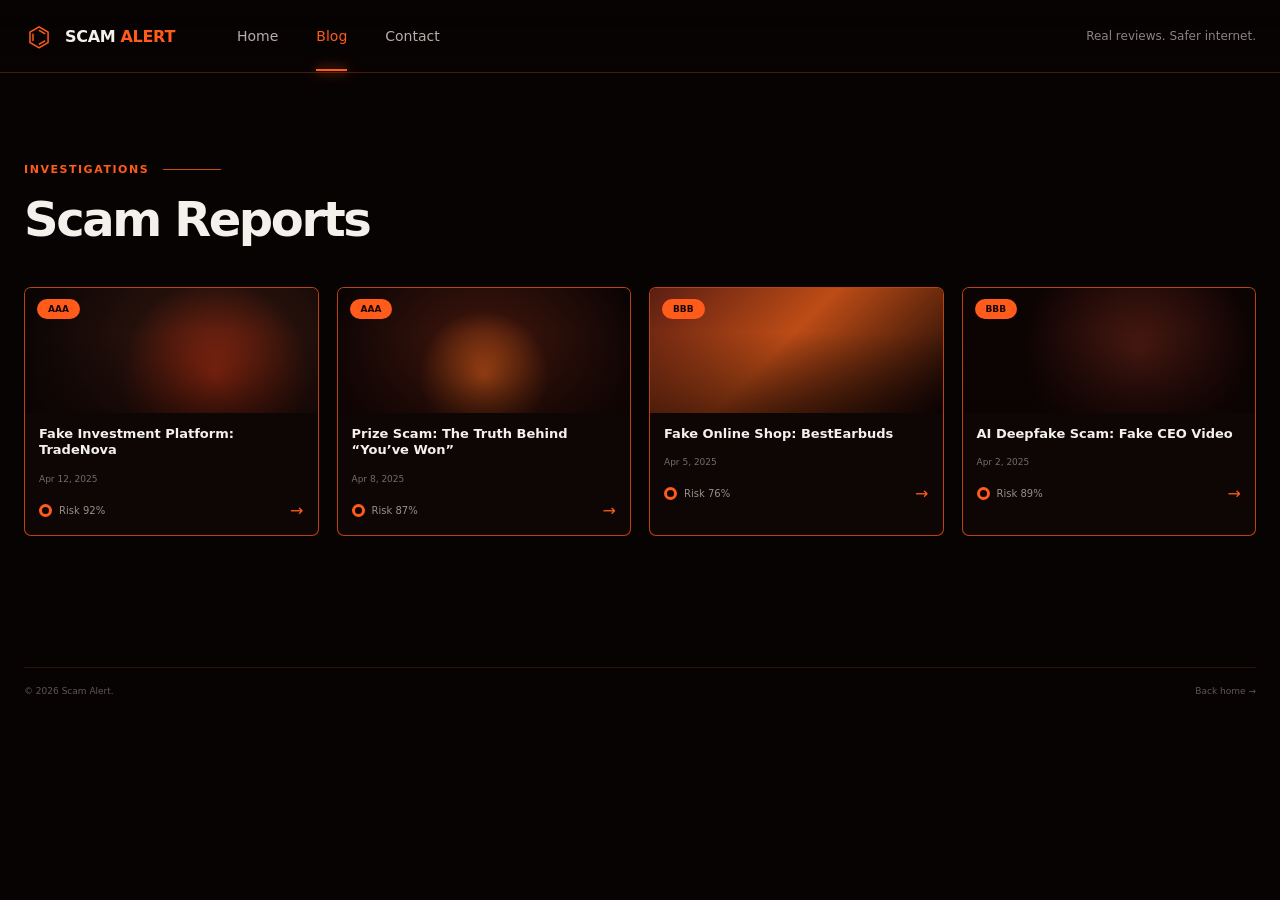
<file: blog.html>
<!doctype html><html lang="en"><head><meta charset="utf-8"><meta name="viewport" content="width=device-width,initial-scale=1"><title>Investigations — Scam Alert</title><meta name="description" content="Scam Alert investigations and scam reports."><link rel="stylesheet" href="style.css"></head><body><header class="site-header" style="position:relative"><div class="container nav-wrap"><a class="brand" href="index.html"><span class="brand-shield">⌬</span><span>SCAM <em>ALERT</em></span></a><nav class="nav"><a href="index.html">Home</a><a class="active" href="blog.html">Blog</a><a href="contact.html">Contact</a></nav><p class="header-note">Real reviews. Safer internet.</p></div></header><main><section class="reports" style="padding-top:90px"><div class="container"><div class="section-heading"><div><div class="eyebrow">INVESTIGATIONS <i></i></div><h1 style="font-size:48px;letter-spacing:-.05em;margin:15px 0">Scam <span>Reports</span></h1></div></div><div class="report-grid"><a class="report-card" href="blog/simple-ideas.html"><div class="report-image report-image-1"><span>AAA</span></div><div class="report-body"><h3>Fake Investment Platform: TradeNova</h3><time>Apr 12, 2025</time><div class="risk-line"><i></i> Risk 92% <b>→</b></div></div></a><a class="report-card" href="blog/constraints.html"><div class="report-image report-image-2"><span>AAA</span></div><div class="report-body"><h3>Prize Scam: The Truth Behind “You’ve Won”</h3><time>Apr 8, 2025</time><div class="risk-line"><i></i> Risk 87% <b>→</b></div></div></a><a class="report-card" href="blog/building-in-public.html"><div class="report-image report-image-3"><span>BBB</span></div><div class="report-body"><h3>Fake Online Shop: BestEarbuds</h3><time>Apr 5, 2025</time><div class="risk-line"><i></i> Risk 76% <b>→</b></div></div></a><a class="report-card" href="blog/documenting-process.html"><div class="report-image report-image-4"><span>BBB</span></div><div class="report-body"><h3>AI Deepfake Scam: Fake CEO Video</h3><time>Apr 2, 2025</time><div class="risk-line"><i></i> Risk 89% <b>→</b></div></div></a></div></div></section></main><footer class="site-footer"><div class="container footer-bottom"><span>© 2026 Scam Alert.</span><a href="index.html">Back home →</a></div></footer></body></html>
</file>
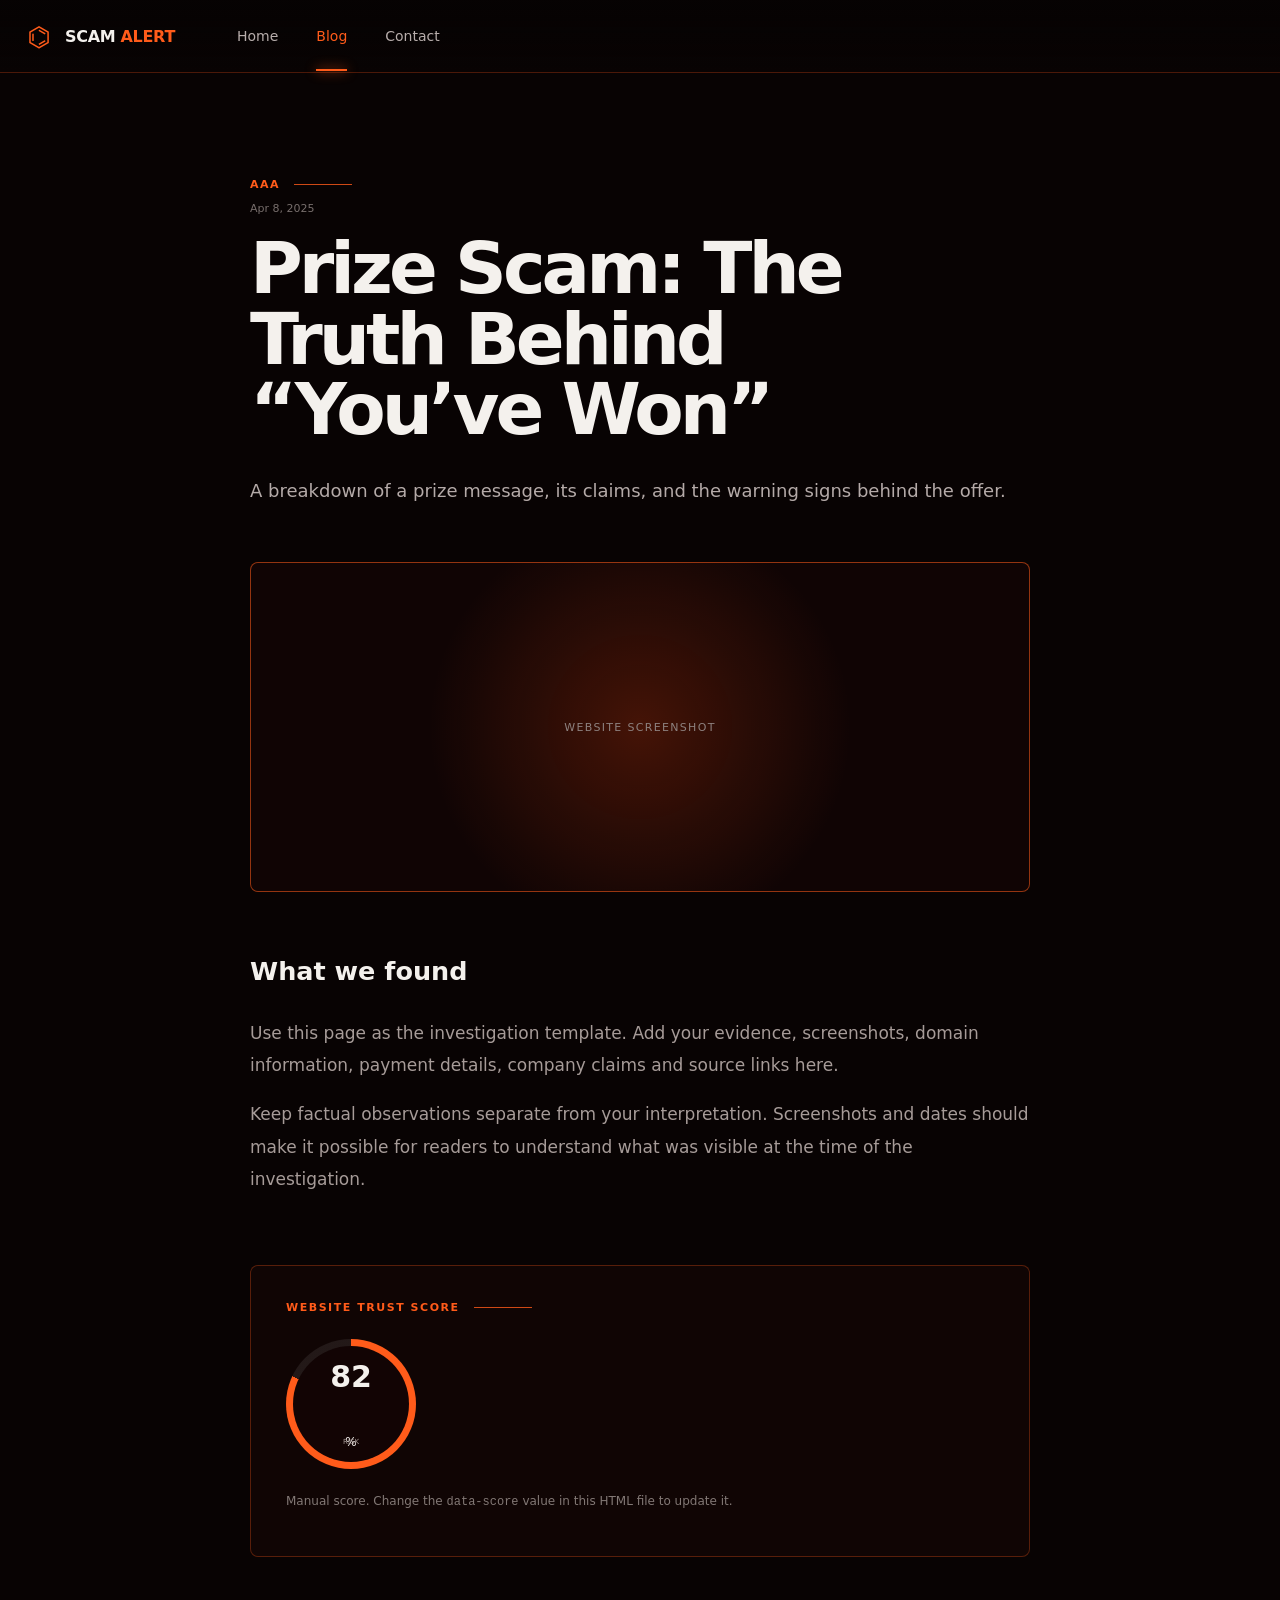
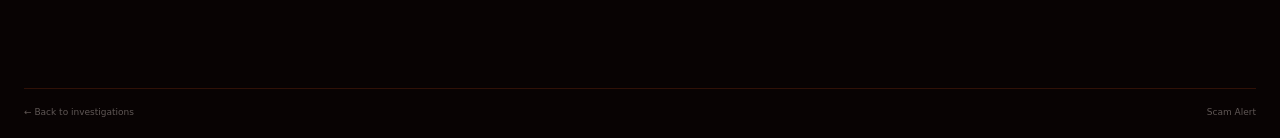
<file: constraints.html>
<!doctype html><html lang="en"><head><meta charset="utf-8"><meta name="viewport" content="width=device-width,initial-scale=1"><title>Prize Scam: The Truth Behind “You’ve Won” | Scam Alert</title><meta name="description" content="A breakdown of a prize message, its claims, and the warning signs behind the offer."><meta name="robots" content="index,follow"><link rel="canonical" href="https://YOUR-USERNAME.github.io/YOUR-REPOSITORY/blog/constraints.html"><meta property="og:type" content="article"><meta property="og:title" content="Prize Scam: The Truth Behind “You’ve Won”"><meta property="og:description" content="A breakdown of a prize message, its claims, and the warning signs behind the offer."><meta property="og:url" content="https://YOUR-USERNAME.github.io/YOUR-REPOSITORY/blog/constraints.html"><link rel="stylesheet" href="../style.css"></head><body><header class="site-header" style="position:relative"><div class="container nav-wrap"><a class="brand" href="../index.html"><span class="brand-shield">⌬</span><span>SCAM <em>ALERT</em></span></a><nav class="nav"><a href="../index.html">Home</a><a class="active" href="../blog.html">Blog</a><a href="../contact.html">Contact</a></nav></div></header><main><article class="reports" style="padding-top:105px"><div class="container" style="max-width:780px"><div class="eyebrow">AAA <i></i></div><p style="color:#776e6c;font-size:11px">Apr 8, 2025</p><h1 style="font-size:clamp(42px,6vw,72px);line-height:.98;letter-spacing:-.055em;margin:18px 0 30px">Prize Scam: The Truth Behind “You’ve Won”</h1><p style="color:#b4aaa8;font-size:18px;line-height:1.8">A breakdown of a prize message, its claims, and the warning signs behind the offer.</p><div style="height:330px;margin:55px 0;border:1px solid rgba(255,91,26,.55);border-radius:8px;background:radial-gradient(circle at 50% 50%,rgba(255,75,17,.22),transparent 50%),#100404;display:grid;place-items:center;color:#8d817f;font-size:11px;letter-spacing:.12em">WEBSITE SCREENSHOT</div><div style="color:#a69b98;font-size:17px;line-height:1.9"><h2 style="color:#f4f1ed">What we found</h2><p>Use this page as the investigation template. Add your evidence, screenshots, domain information, payment details, company claims and source links here.</p><p>Keep factual observations separate from your interpretation. Screenshots and dates should make it possible for readers to understand what was visible at the time of the investigation.</p></div><section style="margin-top:70px;padding:35px;border:1px solid rgba(255,91,26,.3);border-radius:8px;background:#100504"><div class="eyebrow">WEBSITE TRUST SCORE <i></i></div><!-- EDIT THIS VALUE: data-score="82" --><div class="score-ring" data-score="82" style="margin:25px 0;width:130px;height:130px"><strong class="score-value" style="font-size:30px">82</strong><small>%</small><span>RISK</span></div><p style="color:#827875;font-size:12px">Manual score. Change the <code>data-score</code> value in this HTML file to update it.</p></section></div></article></main><footer class="site-footer"><div class="container footer-bottom"><a href="../blog.html">← Back to investigations</a><span>Scam Alert</span></div></footer><script src="../script.js"></script></body></html>
</file>
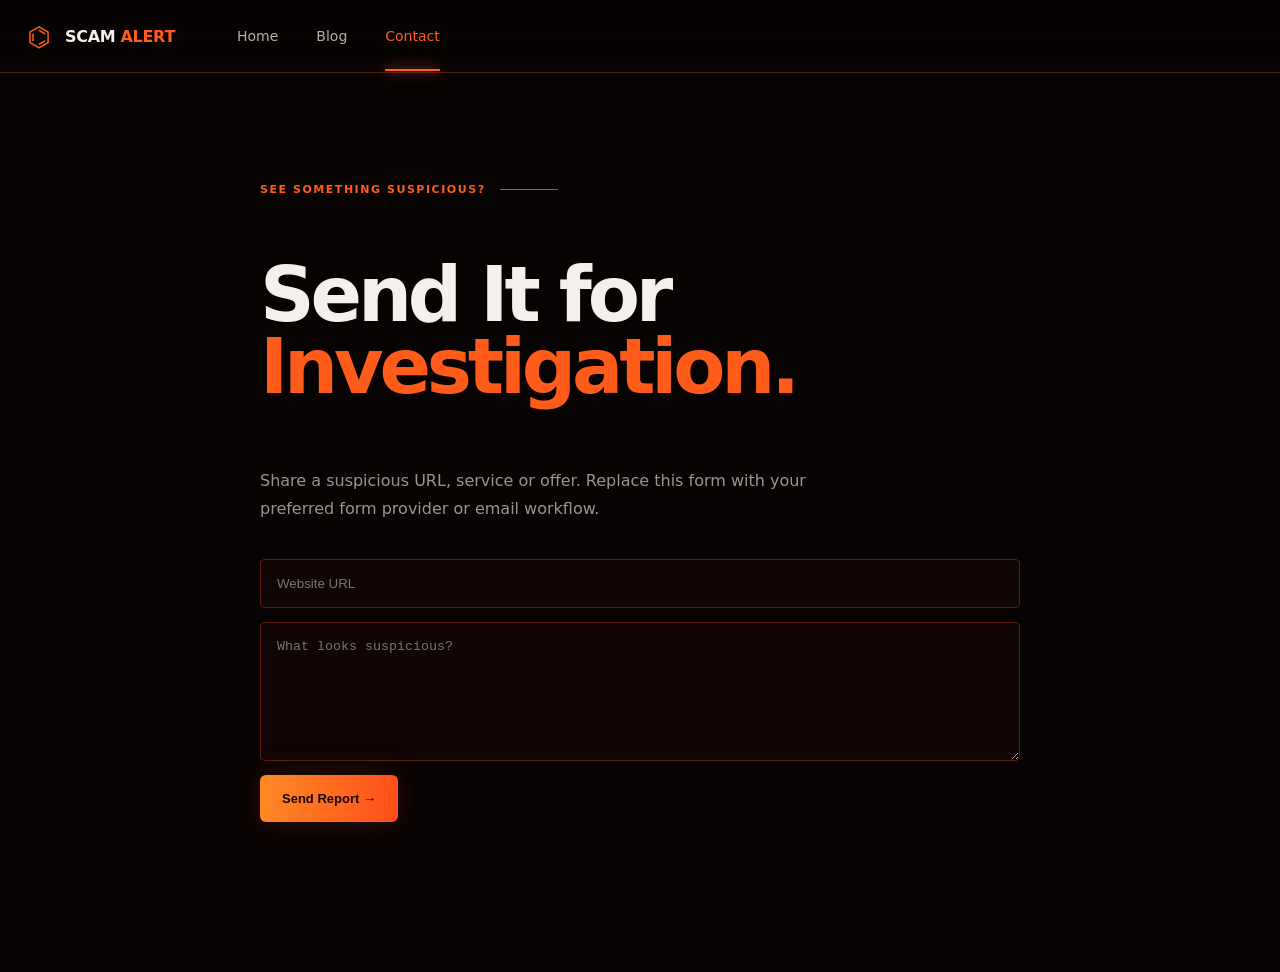
<file: contact.html>
<!doctype html><html lang="en"><head><meta charset="utf-8"><meta name="viewport" content="width=device-width,initial-scale=1"><title>Report a Scam — Scam Alert</title><meta name="description" content="Send a suspicious website, service or offer to Scam Alert for investigation."><link rel="stylesheet" href="style.css"></head><body><header class="site-header" style="position:relative"><div class="container nav-wrap"><a class="brand" href="index.html"><span class="brand-shield">⌬</span><span>SCAM <em>ALERT</em></span></a><nav class="nav"><a href="index.html">Home</a><a href="blog.html">Blog</a><a class="active" href="contact.html">Contact</a></nav></div></header><main><section class="reports" style="padding:110px 0 150px"><div class="container" style="max-width:760px"><div class="eyebrow">SEE SOMETHING SUSPICIOUS? <i></i></div><h1 style="font-size:clamp(42px,7vw,76px);line-height:.95;letter-spacing:-.055em">Send It for <span style="color:var(--orange)">Investigation.</span></h1><p style="color:#9d9290;line-height:1.8;max-width:560px">Share a suspicious URL, service or offer. Replace this form with your preferred form provider or email workflow.</p><form style="display:grid;gap:14px;margin-top:35px"><input placeholder="Website URL" style="padding:16px;background:#100504;border:1px solid rgba(255,91,26,.3);color:#fff;border-radius:5px"><textarea placeholder="What looks suspicious?" rows="7" style="padding:16px;background:#100504;border:1px solid rgba(255,91,26,.3);color:#fff;border-radius:5px;resize:vertical"></textarea><button class="button button-primary" type="button" style="border:0;justify-self:start">Send Report →</button></form></div></section></main></body></html>
</file>
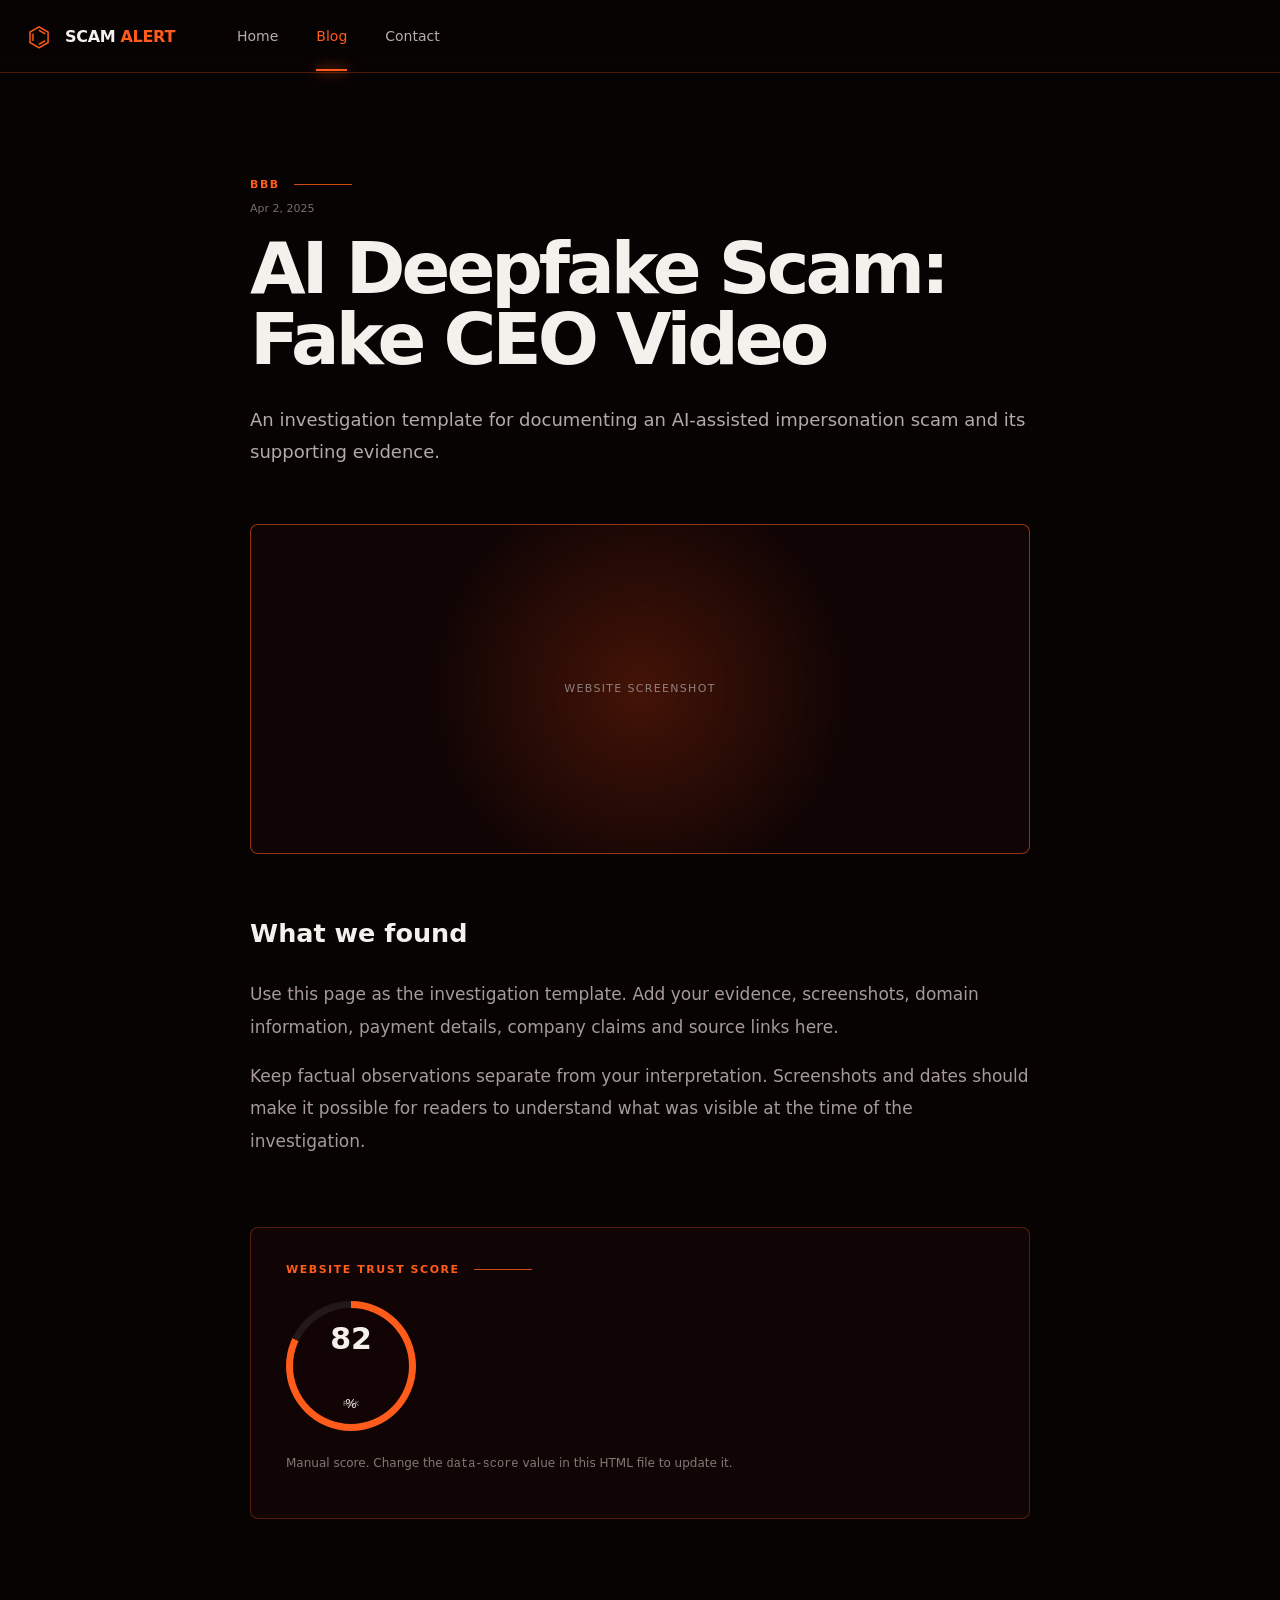
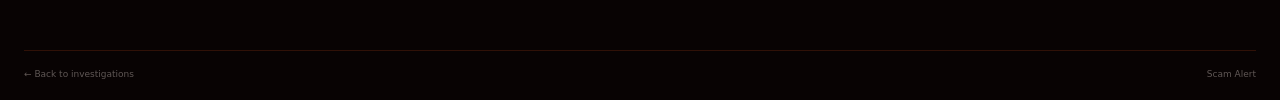
<file: documenting-process.html>
<!doctype html><html lang="en"><head><meta charset="utf-8"><meta name="viewport" content="width=device-width,initial-scale=1"><title>AI Deepfake Scam: Fake CEO Video | Scam Alert</title><meta name="description" content="An investigation template for documenting an AI-assisted impersonation scam and its supporting evidence."><meta name="robots" content="index,follow"><link rel="canonical" href="https://YOUR-USERNAME.github.io/YOUR-REPOSITORY/blog/documenting-process.html"><meta property="og:type" content="article"><meta property="og:title" content="AI Deepfake Scam: Fake CEO Video"><meta property="og:description" content="An investigation template for documenting an AI-assisted impersonation scam and its supporting evidence."><meta property="og:url" content="https://YOUR-USERNAME.github.io/YOUR-REPOSITORY/blog/documenting-process.html"><link rel="stylesheet" href="../style.css"></head><body><header class="site-header" style="position:relative"><div class="container nav-wrap"><a class="brand" href="../index.html"><span class="brand-shield">⌬</span><span>SCAM <em>ALERT</em></span></a><nav class="nav"><a href="../index.html">Home</a><a class="active" href="../blog.html">Blog</a><a href="../contact.html">Contact</a></nav></div></header><main><article class="reports" style="padding-top:105px"><div class="container" style="max-width:780px"><div class="eyebrow">BBB <i></i></div><p style="color:#776e6c;font-size:11px">Apr 2, 2025</p><h1 style="font-size:clamp(42px,6vw,72px);line-height:.98;letter-spacing:-.055em;margin:18px 0 30px">AI Deepfake Scam: Fake CEO Video</h1><p style="color:#b4aaa8;font-size:18px;line-height:1.8">An investigation template for documenting an AI-assisted impersonation scam and its supporting evidence.</p><div style="height:330px;margin:55px 0;border:1px solid rgba(255,91,26,.55);border-radius:8px;background:radial-gradient(circle at 50% 50%,rgba(255,75,17,.22),transparent 50%),#100404;display:grid;place-items:center;color:#8d817f;font-size:11px;letter-spacing:.12em">WEBSITE SCREENSHOT</div><div style="color:#a69b98;font-size:17px;line-height:1.9"><h2 style="color:#f4f1ed">What we found</h2><p>Use this page as the investigation template. Add your evidence, screenshots, domain information, payment details, company claims and source links here.</p><p>Keep factual observations separate from your interpretation. Screenshots and dates should make it possible for readers to understand what was visible at the time of the investigation.</p></div><section style="margin-top:70px;padding:35px;border:1px solid rgba(255,91,26,.3);border-radius:8px;background:#100504"><div class="eyebrow">WEBSITE TRUST SCORE <i></i></div><!-- EDIT THIS VALUE: data-score="82" --><div class="score-ring" data-score="82" style="margin:25px 0;width:130px;height:130px"><strong class="score-value" style="font-size:30px">82</strong><small>%</small><span>RISK</span></div><p style="color:#827875;font-size:12px">Manual score. Change the <code>data-score</code> value in this HTML file to update it.</p></section></div></article></main><footer class="site-footer"><div class="container footer-bottom"><a href="../blog.html">← Back to investigations</a><span>Scam Alert</span></div></footer><script src="../script.js"></script></body></html>
</file>
<file: style.css>
:root{
  --bg:#080303;--panel:#100504;--panel-2:#160706;--text:#f4f1ed;--muted:#9d9290;
  --line:rgba(255,82,20,.25);--orange:#ff5b1a;--orange-2:#ff8a2a;--red:#7b1712;
  --max:1240px;--ease:cubic-bezier(.22,1,.36,1)
}
*{box-sizing:border-box}
html{scroll-behavior:smooth}
body{margin:0;background:var(--bg);color:var(--text);font-family:Inter,ui-sans-serif,system-ui,-apple-system,BlinkMacSystemFont,"Segoe UI",sans-serif;overflow-x:hidden}
body:before{content:"";position:fixed;inset:0;pointer-events:none;z-index:20;opacity:.055;background-image:radial-gradient(rgba(255,255,255,.7) .5px,transparent .5px);background-size:4px 4px}
a{color:inherit;text-decoration:none}.container{width:min(calc(100% - 48px),var(--max));margin:auto}
.site-header{position:absolute;z-index:10;top:0;left:0;width:100%;border-bottom:1px solid rgba(255,85,25,.28);background:linear-gradient(180deg,rgba(5,2,2,.8),transparent)}
.nav-wrap{height:72px;display:flex;align-items:center;gap:62px}.brand{display:flex;align-items:center;gap:11px;font-weight:800;letter-spacing:-.02em}.brand em{font-style:normal;color:var(--orange)}.brand-shield{display:grid;place-items:center;width:30px;height:34px;color:var(--orange);font-size:27px}.nav{display:flex;gap:38px;height:100%;align-items:center}.nav a{position:relative;color:#b7adab;font-size:14px}.nav a:hover,.nav a.active{color:var(--orange)}.nav a.active:after{content:"";position:absolute;left:0;right:0;bottom:-27px;height:2px;background:var(--orange);box-shadow:0 0 12px var(--orange)}.header-note{margin-left:auto;color:#8c8381;font-size:12px}
.hero{min-height:620px;position:relative;overflow:hidden;background:radial-gradient(circle at 70% 40%,rgba(255,69,10,.18),transparent 27%),radial-gradient(circle at 15% 55%,rgba(117,13,8,.22),transparent 35%),linear-gradient(100deg,#0b0303 0%,#180605 55%,#080303 100%)}.hero:after{content:"";position:absolute;inset:auto 0 0;height:1px;background:var(--orange);box-shadow:0 0 22px rgba(255,91,26,.8)}.hero-grid{min-height:620px;display:grid;grid-template-columns:46% 54%;align-items:center}.hero-copy{padding-top:62px;position:relative;z-index:3}.eyebrow{display:flex;align-items:center;gap:14px;color:var(--orange);font-size:11px;font-weight:800;letter-spacing:.14em}.eyebrow i{display:block;width:58px;height:1px;background:var(--orange);opacity:.8}.hero h1{margin:19px 0 20px;font-size:clamp(48px,5.3vw,78px);line-height:.96;letter-spacing:-.055em}.hero h1 span,h2 span{color:var(--orange)}.hero-lead{max-width:420px;color:#b4aaa8;line-height:1.65;font-size:15px}.button{display:inline-flex;align-items:center;justify-content:space-between;gap:30px;border-radius:6px;padding:16px 22px;font-weight:750;font-size:13px;transition:transform .3s var(--ease),box-shadow .3s ease}.button-primary{color:#180603;background:linear-gradient(100deg,#ff8b26,#ff4d19);box-shadow:0 0 28px rgba(255,82,20,.18)}.button:hover{transform:translateY(-3px);box-shadow:0 10px 35px rgba(255,82,20,.25)}
.hero-visual{position:relative;height:100%;min-height:620px}.hero-glow{position:absolute;width:560px;height:560px;right:70px;top:60px;border-radius:50%;background:radial-gradient(circle,rgba(255,74,17,.28),transparent 65%);filter:blur(30px)}.hero-character{position:absolute;width:700px;max-width:none;height:610px;object-fit:cover;object-position:center top;right:-60px;bottom:0;mix-blend-mode:screen;filter:saturate(1.1) contrast(1.04);mask-image:linear-gradient(to right,transparent 0%,black 13%,black 88%,transparent 100%);-webkit-mask-image:linear-gradient(to right,transparent 0%,black 13%,black 88%,transparent 100%)}.hud-card{position:absolute;z-index:4;border:1px solid rgba(255,91,26,.65);background:rgba(12,3,3,.72);backdrop-filter:blur(10px);box-shadow:0 0 30px rgba(255,69,10,.08),inset 0 0 30px rgba(255,69,10,.025);border-radius:7px}.detected{left:8px;top:225px;width:185px;padding:17px}.hud-title,.analysis-title{font-size:11px;font-weight:800;color:#eee;letter-spacing:.03em}.warning{display:inline-grid;place-items:center;width:20px;height:20px;border-radius:50%;background:var(--orange);color:#180603;margin-right:8px}.detected ul{list-style:none;padding:9px 0 0;margin:0;color:#aaa;font-size:10px;line-height:2.1}.detected li:before{content:"+";display:inline-grid;place-items:center;width:13px;height:13px;margin-right:8px;border-radius:50%;background:var(--orange);color:#140302;font-weight:900}.analysis{right:0;top:140px;width:195px;padding:16px}.score-ring{width:92px;height:92px;margin:10px auto 14px;border-radius:50%;display:grid;place-items:center;position:relative;background:conic-gradient(var(--orange) 0 82%,rgba(255,255,255,.08) 82% 100%)}.score-ring:before{content:"";position:absolute;inset:7px;background:#120404;border-radius:50%}.score-ring strong,.score-ring small,.score-ring span{position:relative;z-index:1}.score-ring strong{font-size:22px}.score-ring small{font-size:12px}.score-ring span{position:absolute;bottom:23px;font-size:7px;color:#a89b98}.mini-bars{display:grid;gap:7px}.mini-bars div{display:grid;grid-template-columns:55px 1fr 29px;gap:6px;align-items:center;font-size:8px;color:#9d9391}.mini-bars i{height:2px;background:linear-gradient(90deg,var(--orange) var(--value),#40201a var(--value));display:block}.mini-bars b{font-size:8px;text-align:right;color:#d4cecb}
.section-line{border-top:1px solid rgba(255,84,20,.22)}.investigate,.reports,.process{padding:76px 0;background:linear-gradient(180deg,#090303,#0d0404)}.investigate-grid,.process-grid{display:grid;grid-template-columns:31% 69%;gap:40px}.section-intro h2,.section-heading h2{font-size:31px;line-height:1.08;letter-spacing:-.04em;margin:15px 0}.section-intro p{max-width:330px;color:#958a88;line-height:1.65;font-size:13px}.scam-types{display:grid;grid-template-columns:repeat(3,1fr);border-left:1px solid rgba(255,91,26,.18)}.type-card{min-height:140px;padding:4px 22px 18px;border-right:1px solid rgba(255,91,26,.18);transition:background .3s ease}.type-card:hover{background:rgba(255,74,17,.045)}.type-icon{color:var(--orange);font-size:26px;margin-bottom:17px}.type-card h3{font-size:13px;margin:0 0 7px}.type-card p{font-size:10px;color:#817875;line-height:1.5;margin:0}
.reports{background:#080303}.section-heading{display:flex;align-items:end;justify-content:space-between;margin-bottom:25px}.section-heading h2{margin-bottom:0}.text-link{font-size:11px;color:var(--orange)}.report-grid{display:grid;grid-template-columns:repeat(4,1fr);gap:18px}.report-card{border:1px solid rgba(255,91,26,.72);border-radius:7px;overflow:hidden;background:#0e0505;transition:transform .35s var(--ease),box-shadow .35s ease}.report-card:hover{transform:translateY(-6px);box-shadow:0 14px 50px rgba(255,74,17,.12)}.report-image{height:125px;position:relative;background-size:cover;background-position:center}.report-image:after{content:"";position:absolute;inset:0;background:linear-gradient(180deg,transparent 35%,rgba(10,2,2,.55))}.report-image span{position:absolute;z-index:2;top:11px;left:12px;padding:5px 11px;border-radius:20px;background:var(--orange);color:#170302;font-size:9px;font-weight:900}.report-image-1{background:radial-gradient(circle at 65% 70%,#9a2b11,#24100b 45%,#080303)}.report-image-2{background:radial-gradient(circle at 50% 70%,#c55318,#32110a 38%,#080303)}.report-image-3{background:linear-gradient(135deg,#5b1d12,#bd4c16 45%,#0b0303)}.report-image-4{background:radial-gradient(circle at 60% 50%,#4a1911,#0c0303 62%)}.report-body{padding:13px 14px 15px}.report-body h3{font-size:13px;line-height:1.25;margin:0 0 8px}.report-body time{font-size:9px;color:#746c69}.risk-line{margin-top:15px;color:#9a8d8a;font-size:10px;display:flex;align-items:center;gap:7px}.risk-line i{width:13px;height:13px;border:3px solid var(--orange);border-radius:50%}.risk-line b{margin-left:auto;color:var(--orange);font-size:16px;font-weight:400}
.process{background:radial-gradient(circle at 70% 50%,rgba(255,76,20,.07),transparent 35%),#090303}.steps{display:grid;grid-template-columns:repeat(5,1fr);gap:10px;align-items:start}.step{position:relative;padding:10px 12px 0;border-left:1px solid rgba(255,91,26,.18)}.step:before{content:"";position:absolute;top:0;left:-1px;width:34px;height:1px;background:var(--orange)}.step span{display:block;color:var(--orange);font-size:10px;margin-bottom:34px}.step strong{display:block;font-size:11px}.step p{font-size:9px;color:#807572;line-height:1.5;margin:7px 0}
.report-cta{border-top:1px solid rgba(255,91,26,.35);border-bottom:1px solid rgba(255,91,26,.35);background:radial-gradient(circle at 50% 130%,rgba(255,85,15,.35),transparent 48%),linear-gradient(90deg,#110403,#321007 55%,#0b0303);position:relative;overflow:hidden}.report-cta:before{content:"";position:absolute;inset:0;background:linear-gradient(105deg,transparent 45%,rgba(255,91,26,.08),transparent 58%)}.cta-inner{min-height:150px;display:grid;grid-template-columns:55px 1fr auto 190px;align-items:center;gap:20px;position:relative}.cta-symbol{width:45px;height:45px;border:3px solid var(--orange);border-radius:10px 10px 3px 3px;display:grid;place-items:center;color:var(--orange);font-size:24px}.cta-inner h2{font-size:22px;margin:5px 0}.cta-inner p{margin:0;color:#9e918e;font-size:11px}.cta-proof{border:1px solid rgba(255,91,26,.6);border-radius:7px;padding:14px;color:var(--orange);font-size:24px;display:flex;gap:10px;align-items:center}.cta-proof span{color:#8d817f;font-size:9px;line-height:1.5}
.site-footer{padding:55px 0 22px;background:#080303}.footer-grid{display:grid;grid-template-columns:2fr 1fr 1fr 2fr;gap:45px;padding-bottom:45px}.footer-grid>div{display:flex;flex-direction:column;align-items:flex-start;gap:9px}.footer-grid strong{font-size:11px;color:var(--orange);margin-bottom:4px}.footer-grid a,.footer-grid p{font-size:10px;color:#817775;margin:0}.footer-grid .brand{font-size:14px;color:#eee}.subscribe{width:100%;display:flex;border:1px solid rgba(255,91,26,.3);border-radius:5px;overflow:hidden}.subscribe input{min-width:0;flex:1;border:0;outline:0;background:transparent;color:#eee;padding:12px;font-size:10px}.subscribe button{width:42px;border:0;background:var(--orange);color:#180302;font-size:18px}.footer-bottom{border-top:1px solid rgba(255,91,26,.16);padding-top:18px;display:flex;justify-content:space-between;color:#5f5755;font-size:9px}
.page-loader{position:fixed;z-index:100;inset:0;background:#080303;display:grid;place-items:center;transition:opacity .7s var(--ease),visibility .7s}.page-loader.done{opacity:0;visibility:hidden}.loader-label{position:absolute;bottom:20%;font-size:11px;letter-spacing:.2em;color:#aaa}.loader-label b{color:var(--orange)}.loader-mark{width:46px;height:46px;border:1px solid var(--orange);border-radius:50%;position:relative;box-shadow:0 0 35px rgba(255,91,26,.2)}.loader-mark span{position:absolute;inset:8px;border:2px solid var(--orange);border-right-color:transparent;border-radius:50%;animation:spin 1s linear infinite}@keyframes spin{to{transform:rotate(360deg)}}
.reveal{opacity:0;transform:translateY(22px);transition:opacity .8s var(--ease),transform .8s var(--ease)}.reveal.is-visible{opacity:1;transform:none}.reveal-delay-2{transition-delay:.2s}.reveal-delay-3{transition-delay:.35s}
@media(max-width:1000px){.hero-grid{grid-template-columns:1fr}.hero-copy{padding:140px 0 50px}.hero-visual{position:absolute;inset:0;opacity:.72}.hero-copy{z-index:3}.detected{left:48%;top:340px}.analysis{right:5%;top:210px}.hero-character{right:-140px}.investigate-grid,.process-grid{grid-template-columns:1fr}.section-intro p{max-width:560px}.report-grid{grid-template-columns:repeat(2,1fr)}.cta-inner{grid-template-columns:50px 1fr auto}.cta-proof{display:none}}
@media(max-width:680px){.container{width:min(calc(100% - 28px),var(--max))}.nav-wrap{height:62px;gap:18px}.nav{gap:16px}.header-note{display:none}.brand{font-size:12px}.nav a{font-size:11px}.hero,.hero-grid{min-height:680px}.hero-copy{padding-top:125px}.hero h1{font-size:48px}.hero-lead{font-size:13px}.hero-visual{opacity:.5}.hero-character{width:610px;height:540px;right:-250px;bottom:20px}.detected{left:auto;right:130px;top:425px;transform:scale(.82)}.analysis{right:0;top:165px;transform:scale(.82)}.scam-types{grid-template-columns:repeat(2,1fr);border-left:0}.type-card{border-bottom:1px solid rgba(255,91,26,.18)}.report-grid{grid-template-columns:1fr}.section-heading{align-items:start;gap:20px;flex-direction:column}.steps{grid-template-columns:1fr 1fr}.cta-inner{grid-template-columns:1fr;padding:35px 0}.cta-symbol{display:none}.cta-inner .button{justify-self:start}.footer-grid{grid-template-columns:1fr 1fr;gap:30px}.footer-grid>div:last-child{grid-column:1/-1}.footer-bottom{gap:10px;flex-direction:column}}
@media(prefers-reduced-motion:reduce){html{scroll-behavior:auto}.reveal{opacity:1;transform:none;transition:none}.loader-mark span{animation:none}}
</file>
